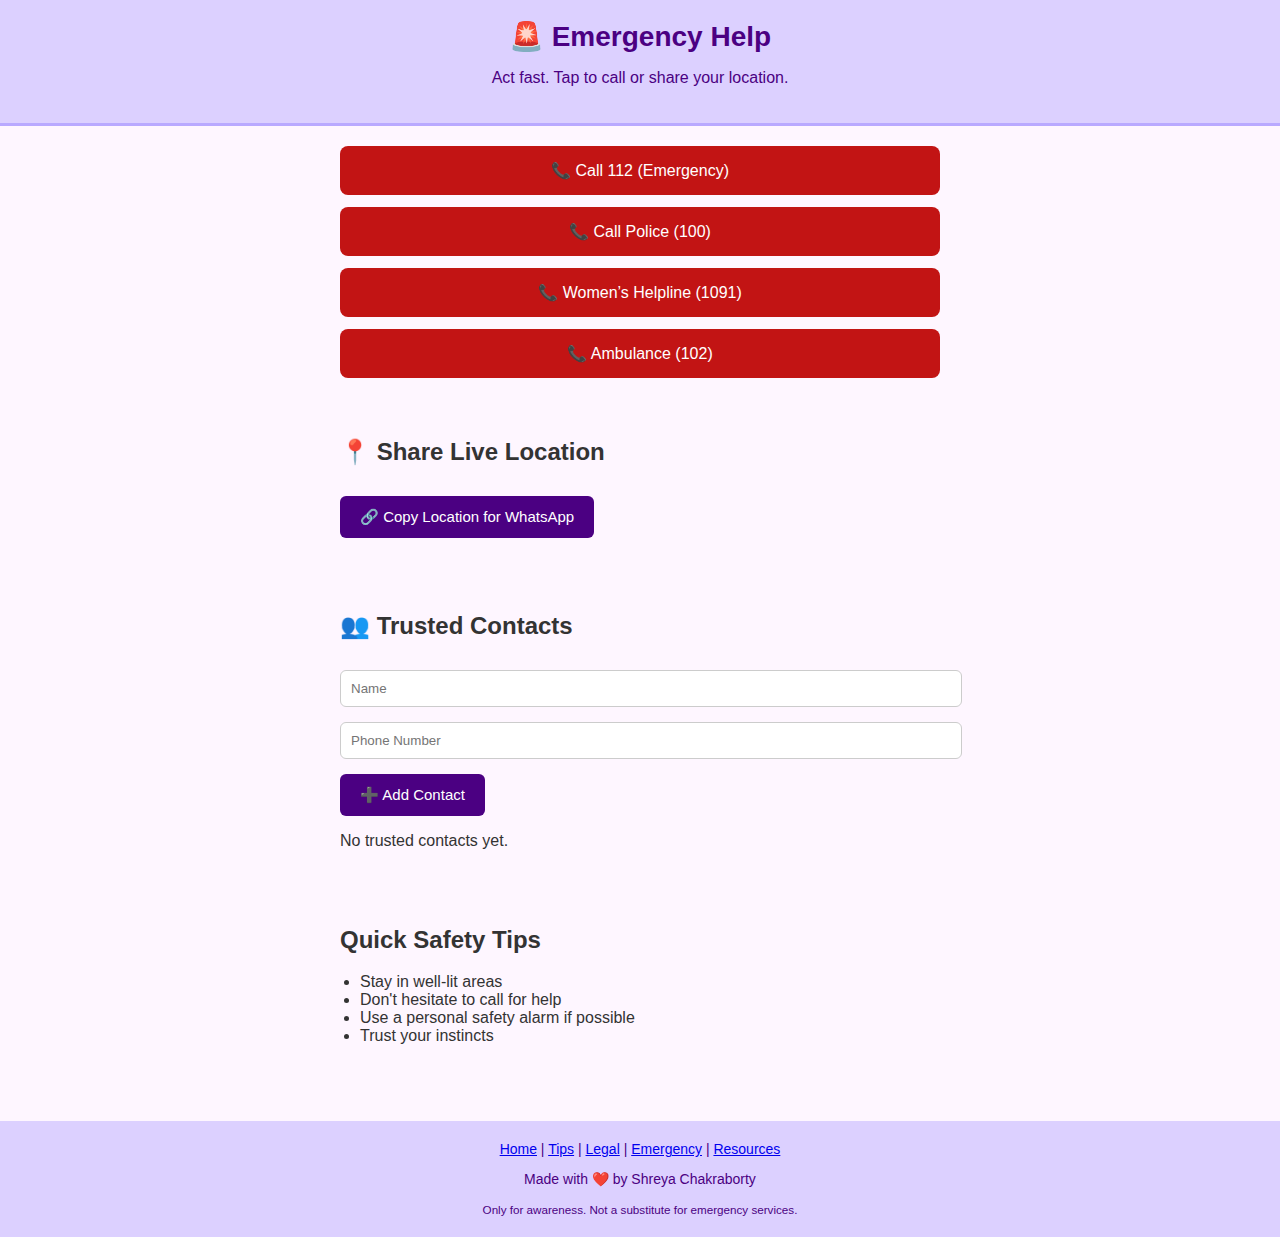
<file: emergency.html>
<!DOCTYPE html>
<html lang="en">
<head>
  <meta charset="UTF-8" />
  <meta name="viewport" content="width=device-width, initial-scale=1.0"/>
  <title>Emergency Help | SafeSteps</title>
  <link rel="stylesheet" href="emergency.css" />
</head>
<body>
  <header>
    <h1>🚨 Emergency Help</h1>
    <p>Act fast. Tap to call or share your location.</p>
  </header>

  <section class="emergency-buttons">
    <a href="tel:9321576954" class="emergency-btn">📞 Call 112 (Emergency)</a>
    <a href="tel:100" class="emergency-btn">📞 Call Police (100)</a>
    <a href="tel:1091" class="emergency-btn">📞 Women’s Helpline (1091)</a>
    <a href="tel:102" class="emergency-btn">📞 Ambulance (102)</a>
  </section>

  <section class="location-share">
    <h2>📍 Share Live Location</h2>
    <button onclick="shareLocation()">🔗 Copy Location for WhatsApp</button>
    <p id="locationStatus"></p>
  </section>

  <section class="trusted-contacts">
    <h2>👥 Trusted Contacts</h2>
    <input type="text" id="contactName" placeholder="Name" />
    <input type="tel" id="contactNumber" placeholder="Phone Number" />
    <button onclick="addContact()">➕ Add Contact</button>
    <div id="contactList"></div>
  </section>

  <section class="quick-tips">
    <h2>Quick Safety Tips</h2>
    <ul>
      <li>Stay in well-lit areas</li>
      <li>Don't hesitate to call for help</li>
      <li>Use a personal safety alarm if possible</li>
      <li>Trust your instincts</li>
    </ul>
  </section>

  

  <script src="emergency.js"></script>
  <footer>
    <div class="footer-links">
      <a href="index.html">Home</a> | 
      <a href="tips.html">Tips</a> | 
      <a href="legalrights.html">Legal</a> | 
      <a href="#">Emergency</a> | 
      <a href="resources.html">Resources</a>
    </div>
    <p>Made with ❤️ by Shreya Chakraborty</p>
    <small>Only for awareness. Not a substitute for emergency services.</small>
  </footer>
</body>
</html>
</file>
<file: emergency.css>
body {
  font-family: 'Segoe UI', sans-serif;
  margin: 0;
  padding: 0;
  background-color: #fef6ff;
  color: #333;
}

header {
  background-color: #dcd0ff;
  color: #4b0082;
  text-align: center;
  padding: 20px;
  border-bottom: 3px solid #b9a9ff;
}

h1 {
  margin: 0;
  font-size: 28px;
}

section {
  padding: 20px;
  max-width: 600px;
  margin: auto;
}

.emergency-buttons {
  display: flex;
  flex-direction: column;
  gap: 12px;
}

.emergency-btn {
  background-color: rgb(194, 20, 20);
  color: white;
  padding: 15px;
  text-align: center;
  text-decoration: none;
  font-size: 16px;
  border-radius: 8px;
  transition: background 0.3s;
}

.emergency-btn:hover {
  background-color: #5848c2;
}

.location-share button,
.trusted-contacts button {
  background-color: #4b0082;
  color: white;
  border: none;
  padding: 12px 20px;
  border-radius: 6px;
  cursor: pointer;
  font-size: 15px;
  margin-top: 10px;
}

.location-share p {
  margin-top: 10px;
  font-size: 14px;
  color: #555;
}

input[type="text"],
input[type="tel"] {
  width: 100%;
  padding: 10px;
  margin-top: 10px;
  margin-bottom: 5px;
  border: 1px solid #ccc;
  border-radius: 6px;
}

#contactList {
  margin-top: 15px;
}

.contact-card {
  background-color: #eee5ff;
  padding: 10px;
  border-radius: 6px;
  margin-bottom: 8px;
}

.quick-tips ul {
  list-style: disc;
  padding-left: 20px;
}

footer {
  background-color: #dcd0ff;
  text-align: center;
  padding: 20px;
  font-size: 14px;
  color: #4b0082;
  margin-top: 40px;
}
</file>
